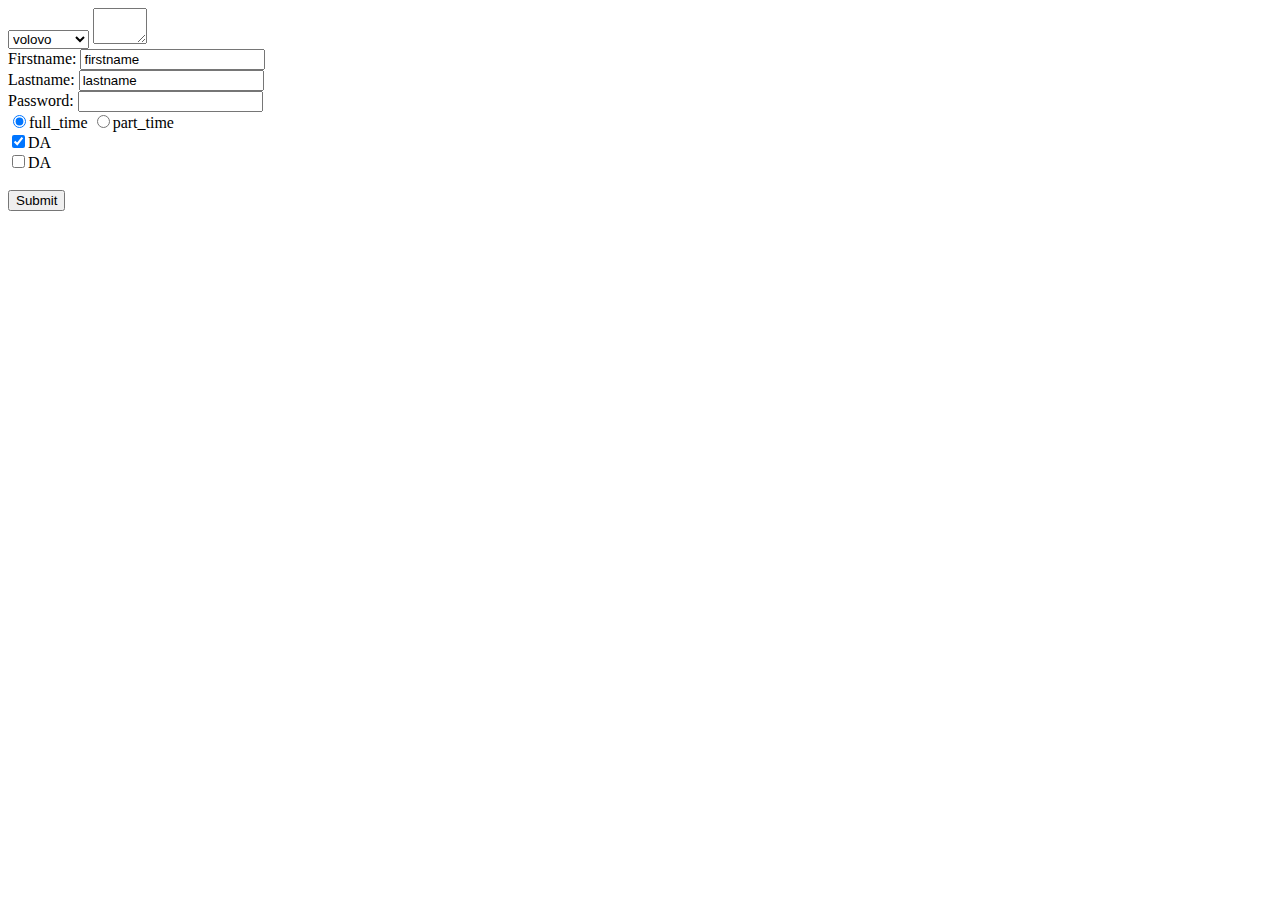
<file: Izrada_Web_Aplikacija/Vjezba2/index.html>
<!DOCTYPE html>
<html lang="en">
<head>
    <meta charset="UTF-8">
    <meta http-equiv="X-UA-Compatible" content="IE=edge">
    <meta name="viewport" content="width=<device-width>, initial-scale=1.0">
    <title>Document</title>
</head>
<body>
    <form action="./skripta.py" method="post">
       <select name="brand">
           <option value="volovo">volovo</option>
           <option  value="mercedes">mercedes</option>
           <option  value="VW">VW</option>
       </select> 

       <textarea message="message" row="3" cols="4">
       </textarea><br>

       Firstname: <input type="text" name="firstname" value="firstname"><br>
       Lastname: <input type="text" name="lastname" value="lastname"><br>
       Password: <input type="password" name="password" ><br>

       <input type="radio" name="student_tatus" value="full_time" checked>full_time
       <input type="radio" name="student_tatus" value="part_time">part_time<br>

       <input type="checkbox" name="zavrsni_upisan" value="da" checked>DA<br>
       <input type="checkbox" name="praksa_upisana" value="da">DA<br>

       <input type="hidden" name="countryName" value="Croatia"><br>

       <input type="submit"><br>
      
    </form>
</body>
</html>
</file>
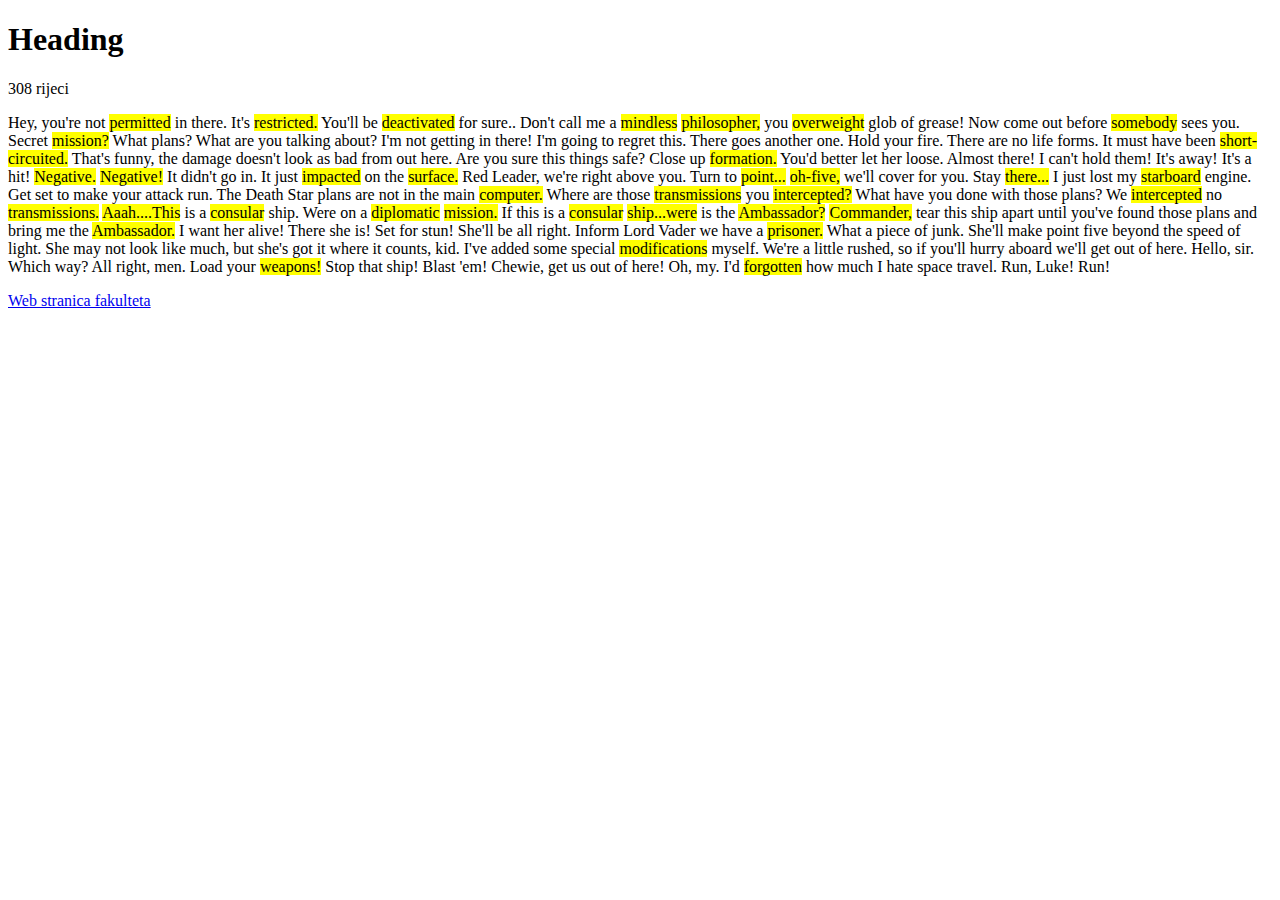
<file: Programiranje_Web_Korisnickog_Sucelja/Vjezba9/index.html>
<!DOCTYPE html>
<html lang="en">
<head>
    <meta charset="UTF-8">
    <meta http-equiv="X-UA-Compatible" content="IE=edge">
    <meta name="viewport" content="width=device-width, initial-scale=1.0">
    <title>Document</title>
    <link rel="stylesheet" href="index.css">

<body id="body">
    <h1 id="h1">Heading</h1>
    <p id="text">Hey, you're not permitted in there. It's restricted. You'll be deactivated for sure.. Don't call me a mindless philosopher, you
    overweight glob of grease! Now come out before somebody sees you. Secret mission? What plans? What are you talking about? I'm not getting
    in there! I'm going to regret this. There goes another one. Hold your fire. There are no life forms. It must have been short-circuited. 
    That's funny, the damage doesn't look as bad from out here. Are you sure this things safe?

    Close up formation. You'd better let her loose. Almost there! I can't hold them! It's away! It's a hit! Negative. Negative! It didn't go in. 
    It just impacted on the surface. Red Leader, we're right above you. Turn to point... oh-five, we'll cover for you. Stay there... I just 
    lost my starboard engine. Get set to make your attack run.

    The Death Star plans are not in the main computer. Where are those transmissions you intercepted? What have you done with those plans? 
    We intercepted no transmissions. Aaah....This is a consular ship. Were on a diplomatic mission. If this is a consular ship...were is the 
    Ambassador? Commander, tear this ship apart until you've found those plans and bring me the Ambassador. I want her alive! There she is! 
    Set for stun! She'll be all right. Inform Lord Vader we have a prisoner.

    What a piece of junk. She'll make point five beyond the speed of light. She may not look like much, but she's got it where it counts, kid.
    I've added some special modifications myself. We're a little rushed, so if you'll hurry aboard we'll get out of here. Hello, sir. Which way? 
    All right, men. Load your weapons! Stop that ship! Blast 'em! Chewie, get us out of here! Oh, my. I'd forgotten how much I hate space travel.

    Run, Luke! Run!</p>
    <script src="index.js"></script>
</body>
</html>
</file>
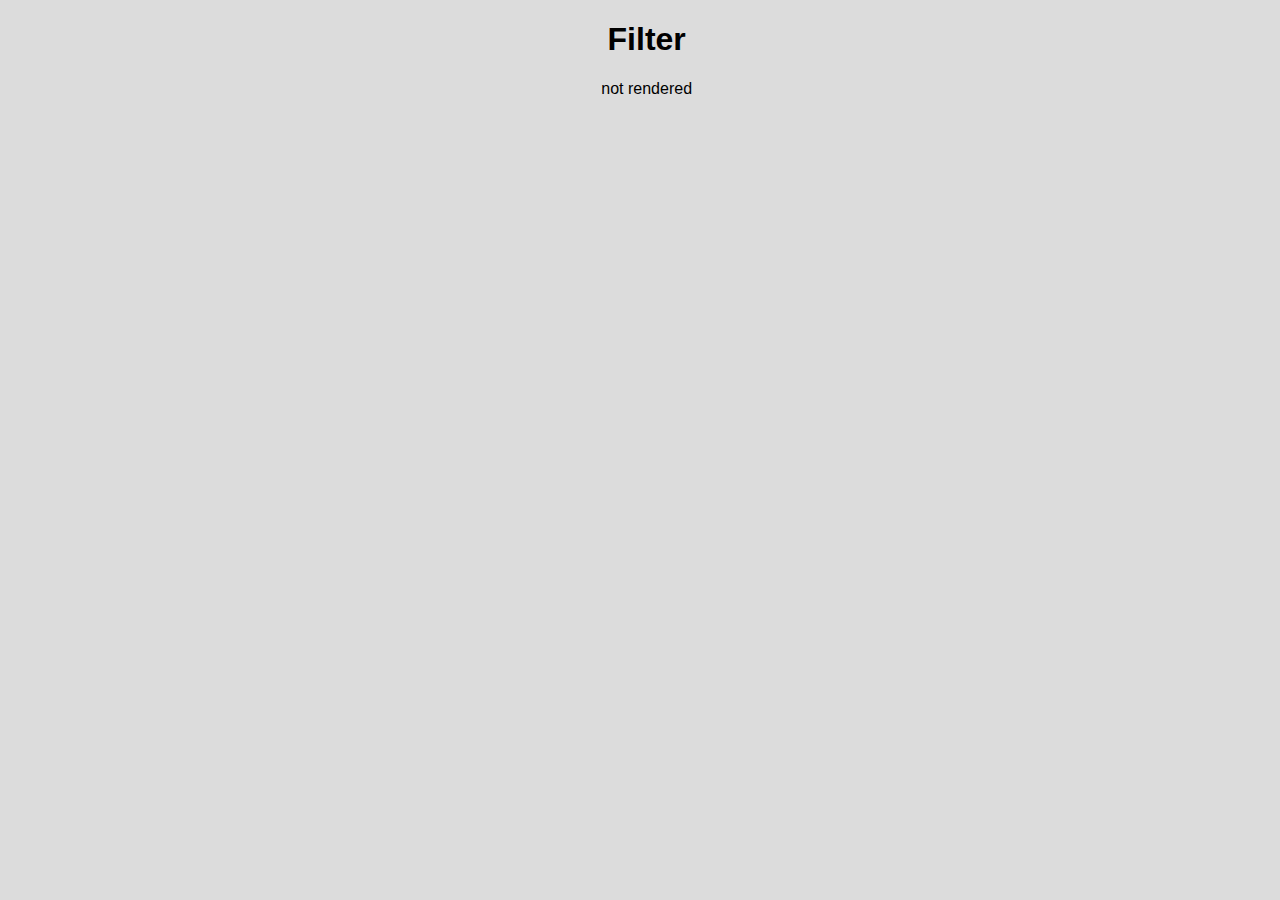
<file: Napredno_Programiranje_Web_Aplikacija/LjubicaKolak_vjezba3_zad1/src/index.html>
<!DOCTYPE html>
<html lang="en">
  <head>
    <meta charset="UTF-8" />
    <meta name="viewport" content="width=device-width, initial-scale=1.0" />
    <link rel="stylesheet" href="./style.css" />
    <title>React App</title>
  </head>
  <body>
    <h1>Filter</h1>
    <div id="root">not rendered</div>
    <script type="module" src="./App.js"></script>
  </body>
</html>
</file>
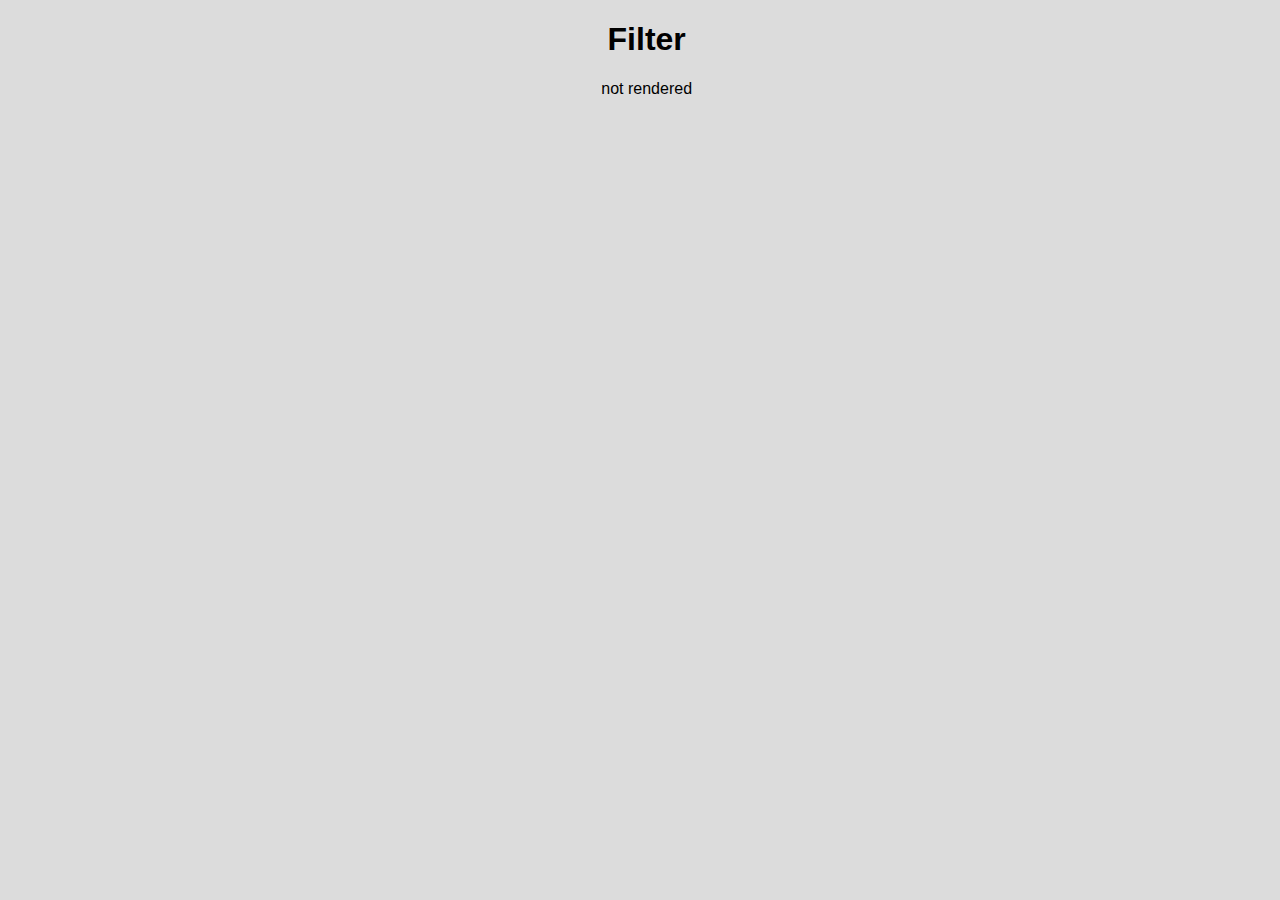
<file: Napredno_Programiranje_Web_Aplikacija/LjubicaKolak_vjezba3_zad2/src/index.html>
<!DOCTYPE html>
<html lang="en">
  <head>
    <meta charset="UTF-8" />
    <meta name="viewport" content="width=device-width, initial-scale=1.0" />
    <link rel="stylesheet" href="./style.css" />
    <title>First React App</title>
  </head>
  <body>
    <h1>Filter</h1>
    <div id="root">not rendered</div>
    <script type="module" src="./App.js"></script>
  </body>
</html>
</file>
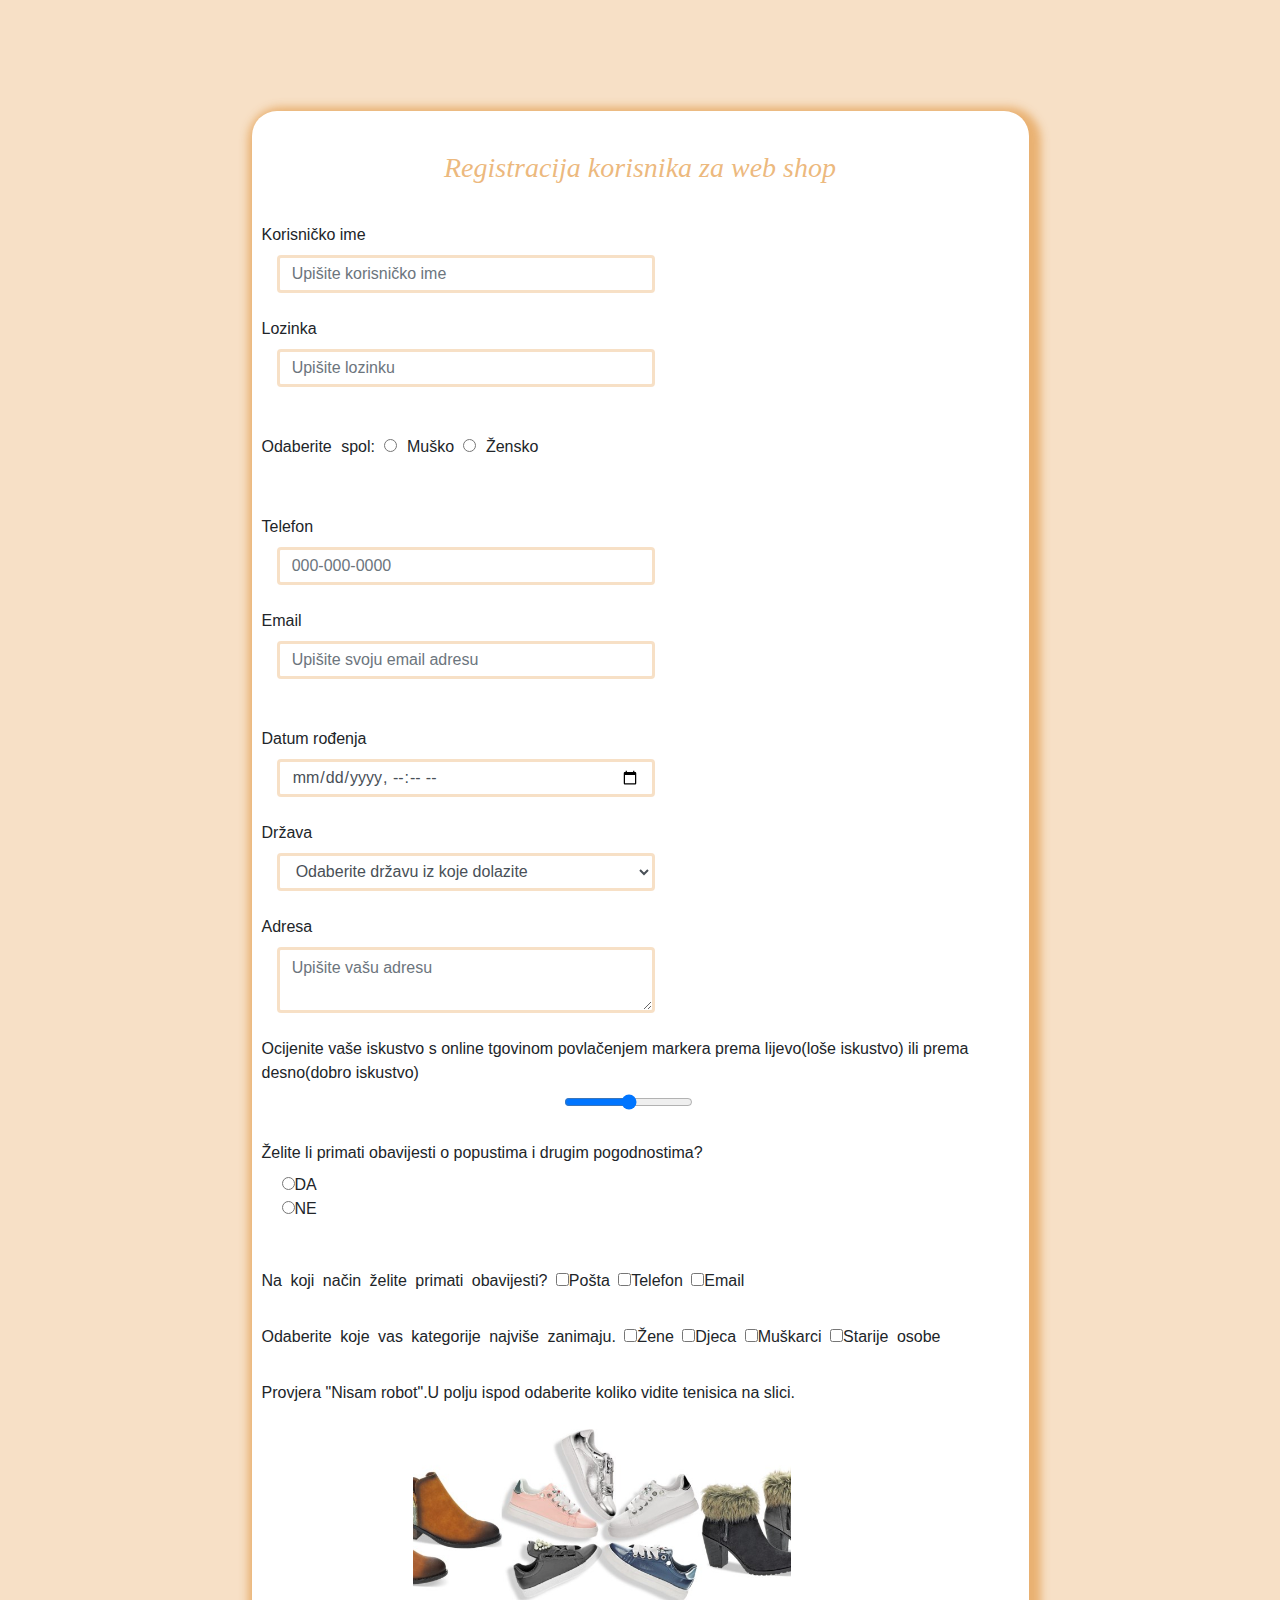
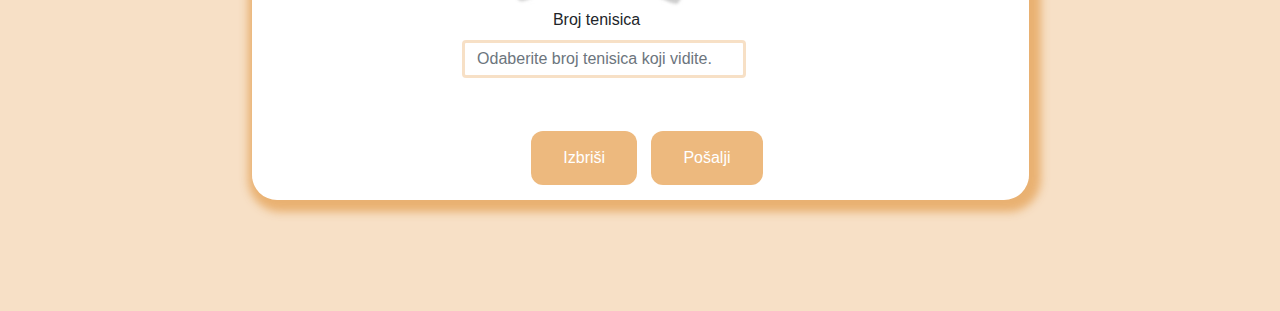
<file: Programiranje_Web_Korisnickog_Sucelja/Vjezba1/vjezba1.html>
<!DOCTYPE html>
<html>
    <head>
        <meta charset="utf-8">
        <meta name="author" content="Ljubica Kolak">
        <meta name="viewport" content="width=device-width, initial-scale=1, shrinkto-fit=no"> 
        
        <link rel="stylesheet" href="vjezba1.css"/>
        <link rel="stylesheet" href="https://cdn.jsdelivr.net/npm/bootstrap@4.3.1/dist/css/bootstrap.min.css" integrity="sha384-ggOyR0iXCbMQv3Xipma34MD+dH/1fQ784/j6cY/iJTQUOhcWr7x9JvoRxT2MZw1T" crossorigin="anonymous">

        <title> Korisnička forma</title>

    </head>

    <body>
        <div class="container">
        <form class="forma">
            <h3>Registracija korisnika za web shop</h3>

            <div class="personalInfo">
            <label for="username">Korisničko ime</label><br/>
            <input type="text" name="username" class="form-control" id="username" placeholder="Upišite korisničko ime" required>

            <br/> <label for="pass">Lozinka</label><br/>
            <input type="password" name="pass" class="form-control" id="password" placeholder="Upišite lozinku" required><br/>

            <br/>
            <div class="spol">
                <label for="spol">Odaberite spol:  </label>
                <input type="radio" name="spol" value="musko"/> Muško
                <input type="radio" name="spol" value="zensko"/> Žensko
            </div>
            <br/>

            <br/><label for="phone">Telefon</label><br/>
            <input type="tel" name="phone" id="phone" class="form-control" placeholder="000-000-0000" name="phone" pattern="([2-9][0-9]{2}\) [0-9]{3}-[0-9]{3}"" required>

            <br/><label for="email"> Email</label><br/>
            <input type="email" name= "email" id="email" class="form-control" placeholder="Upišite svoju email adresu" required>

            <br/> <br/><label for="date">Datum rođenja</label><br/>
            <input type="datetime-local"  id="date" class="form-control" name="date" placeholder="Unesite datum rođenja" required>

            <br/><label for="country">Država </label>
            <select id="country" class="form-control">
                <option selected>Odaberite državu iz koje dolazite</option>
                <option>Hrvatska</option>
                <option>Bosna i Hercegovina</option>
                <option>Slovenija</option>
                <option>Italija</option>
                <option> Mađarska</option>
                <option>Makedonija</option>
                <option>Crna Gora</option>
              </select>

            <br/><label for="adress">Adresa</label><br/>
            <textarea type="text" rows="2" id="adress" class="form-control" placeholder="Upišite vašu adresu"></textarea>

        </div>

        <div class="shopInfo">
            <br/><label for="range" >Ocijenite vaše iskustvo s online tgovinom povlačenjem markera prema lijevo(loše iskustvo)
                ili prema desno(dobro iskustvo)</label>
            <input type="range" class="form-range" id="range">
            <br/>

            <br/><label for="form-check">Želite li primati obavijesti o popustima i drugim pogodnostima?</label>
            <div class="form-check">
                <input type="radio" id="radio1" name="obavijesti" value="da">DA
            </div>

            <div class="form-check">
                <input type="radio" id="radio2" name="obavijesti" value="ne">NE
            </div>
            <br/>

            <br/>
            <div class="obavijesti">
            <label for="form-check"> Na koji način želite primati obavijesti?</label>
                <input type="checkbox" name="kontakt" value="posta"/>Pošta
                <input type="checkbox" name="kontakt" value="telefon"/>Telefon
                <input type="checkbox" name="kontakt" value="email"/>Email <br/>

            </div>
           

            <div class="kategorije">
                <br/><label for="form-check"> Odaberite koje vas kategorije najviše zanimaju.</label>
                <input type="checkbox" name="kategorija" value="zene"/>Žene 
                <input type="checkbox" name="kategorija" value="djeca"/>Djeca
                <input type="checkbox" name="kategorija" value="muškarci"/>Muškarci
                <input type="checkbox" name="kategorija" value="starije osobe"/>Starije osobe
                <br/>

            </div>
                          
        </div>

        <br/>Provjera "Nisam robot".U polju ispod odaberite koliko vidite tenisica na slici.<br/>
        <br/><img src="cipele.jpg" alt="alt" id="picture">
        <div class="spam">
            <label for="number" id="label"> Broj tenisica</label>
            <input type="number" id="number" class="form-control" name="number" placeholder="Odaberite broj tenisica koji vidite." required>   
            <br/>
         
        </div>

        <br/>
        <div class="botuni">
           <button type="reset">Izbriši</button>
           <button type="submit">Pošalji</button>

        </div>
        </form>
        </div>
        
    </body>
</html>
</file>
<file: Programiranje_Web_Korisnickog_Sucelja/Vjezba9/index.css>
/*1.zadatak*/
.text{
    background-color: yellow;
}
</file>
<file: Napredno_Programiranje_Web_Aplikacija/LjubicaKolak_vjezba3_zad1/src/style.css>
body {
  text-align: center;
  background-color: #dcdcdc;
  margin: 0;
  margin-left: 10pt;
  font-family: "Segoe UI", Tahoma, Geneva, Verdana, sans-serif;
}

select {
  height: 25px;
}
</file>
<file: Napredno_Programiranje_Web_Aplikacija/LjubicaKolak_vjezba3_zad2/src/style.css>
body {
  text-align: center;
  background-color: #dcdcdc;
  margin: 0;
  margin-left: 10pt;
  font-family: "Segoe UI", Tahoma, Geneva, Verdana, sans-serif;
}

select {
  height: 25px;
}
</file>
<file: Programiranje_Web_Korisnickog_Sucelja/Vjezba1/vjezba1.css>
body{
    background-color: rgba(235, 178, 113, 0.404) !important;

}

h3{
    font-style: italic;
    font-family:Georgia, 'Times New Roman', Times, serif;
    text-align: center;
    padding: 30px;
    color: rgba(235, 178, 113, 0.904);
}


.forma {
    width: 70%;
    padding: 10px;
    margin-left: 15%;
    margin-top:10%;
    margin-bottom:10%;
    background-color: white;
    border-radius: 25px;
    box-shadow: 4px 4px 8px 8px  rgba(231, 170, 101, 0.87);
}


input[type=text]{
    border:3px solid  rgba(235, 178, 113, 0.404);
    width:50%;
    margin-left:2%;
}


.form-control:focus{
    box-shadow: 0 1px 1px rgba(0, 0, 0, 0.096) inset, 0 0 8px  rgba(248, 190, 125, 0.993) !important;
    border-color:  rgba(235, 178, 113, 0.815) !important;   

}

.spol {
    word-spacing: 5px;
}

.obavijesti{
    word-spacing: 4px;
}

.kategorije{
    word-spacing: 4px;
}

#label{
    margin-left:18%;
}


#password,
#phone,
#email,
#date,
#adress,
#number,
#question,
#country{
    border:3px solid  rgba(235, 178, 113, 0.404);
    width:50%;
    margin-left:2%;
}



img{
    width:50%;
    margin-left: 20%;
    border-radius: 20px;
}

.botuni{
    margin-left:35%;
    
}


button[type=reset]{
    background-color:rgba(235, 178, 113, 0.904);
    color: white;
    border:none;
    padding: 15px 32px;
    text-decoration: none;
    font-size: 16px;
    margin: 1%;
    border-radius: 12px;
}

button[type=submit]{
    background-color:rgba(235, 178, 113, 0.904);
    color: white;
    border: none;
    padding: 15px 32px;
    text-decoration: none;
    font-size: 16px;
    margin: 1%;
    border-radius: 12px;

}

button:focus{
    background-color: rgba(236, 202, 162, 0.993);
}



#range{
    margin-left:40%;
}


.spam{
    margin-left: 25%;
}
</file>
